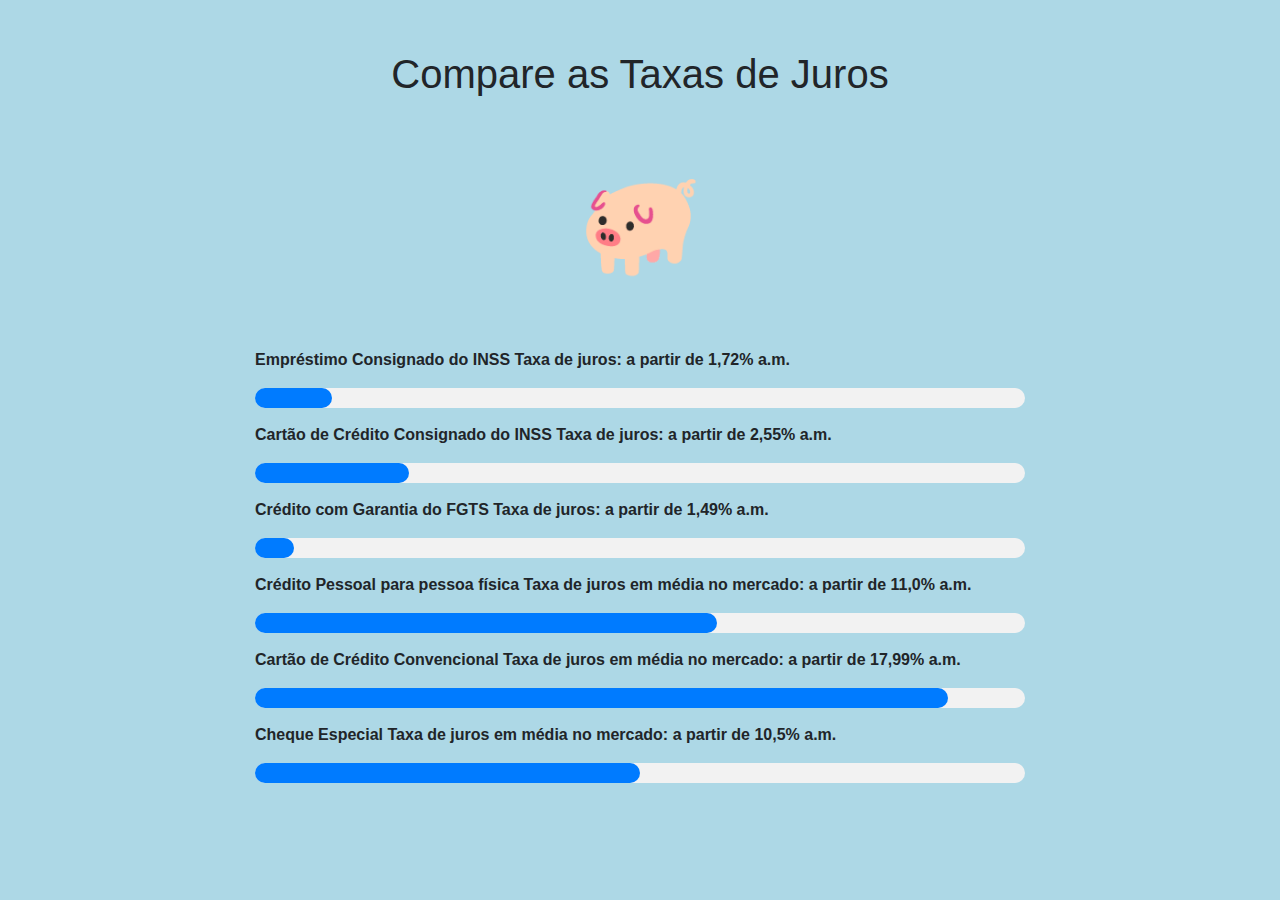
<file: HTMLPage1.html>
﻿<!DOCTYPE html>
<html lang="pt-br">
<head>
    <meta charset="UTF-8">
    <meta name="viewport" content="width=device-width, initial-scale=1.0">
    <title>Comparação de Taxas de Juros</title>
    <link rel="stylesheet" href="https://stackpath.bootstrapcdn.com/bootstrap/4.5.2/css/bootstrap.min.css">
    <style>
        /* Estilos personalizados */
        body {
            background-color: lightblue; /* Alterado para se parecer com a imagem */
            font-family: Arial, sans-serif;
        }

        .container {
            max-width: 800px;
            margin: 50px auto;
        }

        .titulo {
            text-align: center;
            margin-bottom: 30px;
        }

        .porquinho {
            display: block;
            margin: 50px auto;
            font-size: 100px; /* Aumentado o tamanho para se parecer com a imagem */
            color: pink; /* Alterado para se parecer com a imagem */
            text-align: center; /* Centralizado para se parecer com a imagem */
        }

        .barra-titulo {
            font-weight: bold;
        }

        .barra-progresso {
            height: 20px;
            background-color: #f2f2f2;
            border-radius: 10px;
            margin-bottom: 15px;
        }

        .progresso {
            height: 100%;
            border-radius: 10px;
            background-color: #007bff;
        }
    </style>
</head>
<body>

    <div class="container">
        <h1 class="titulo">Compare as Taxas de Juros</h1>

        <!-- Imagem do porquinho -->
        <div class="porquinho">🐖</div> <!-- Alterado para um emoji de porquinho -->
        <!-- Barra para o Empréstimo Consignado do INSS -->
        <div class="barra">
            <p class="barra-titulo">Empréstimo Consignado do INSS <span class="taxa">Taxa de juros: a partir de 1,72% a.m.</span></p>
            <div class="barra-progresso">
                <div class="progresso" style="width: 10%;"></div>
            </div>
        </div>

        <!-- Barra para o Cartão de Crédito Consignado do INSS -->
        <div class="barra">
            <p class="barra-titulo">Cartão de Crédito Consignado do INSS <span class="taxa">Taxa de juros: a partir de 2,55% a.m.</span></p>
            <div class="barra-progresso">
                <div class="progresso" style="width: 20%;"></div>
            </div>
        </div>

        <!-- Barra para o Crédito com Garantia do FGTS -->
        <div class="barra">
            <p class="barra-titulo">Crédito com Garantia do FGTS <span class="taxa">Taxa de juros: a partir de 1,49% a.m.</span></p>
            <div class="barra-progresso">
                <div class="progresso" style="width: 5%;"></div>
            </div>
        </div>

        <!-- Barra para o Crédito Pessoal para pessoa física -->
        <div class="barra">
            <p class="barra-titulo">Crédito Pessoal para pessoa física <span class="taxa">Taxa de juros em média no mercado: a partir de 11,0% a.m.</span></p>
            <div class="barra-progresso">
                <div class="progresso" style="width: 60%;"></div>
            </div>
        </div>

        <!-- Barra para o Cartão de Crédito Convencional -->
        <div class="barra">
            <p class="barra-titulo">Cartão de Crédito Convencional <span class="taxa">Taxa de juros em média no mercado: a partir de 17,99% a.m.</span></p>
            <div class="barra-progresso">
                <div class="progresso" style="width: 90%;"></div>
            </div>
        </div>

        <!-- Barra para o Cheque Especial -->
        <div class="barra">
            <p class="barra-titulo">Cheque Especial <span class="taxa">Taxa de juros em média no mercado: a partir de 10,5% a.m.</span></p>
            <div class="barra-progresso">
                <div class="progresso" style="width: 50%;"></div>
            </div>
        </div>

    </div>

</body>
</html>
</file>
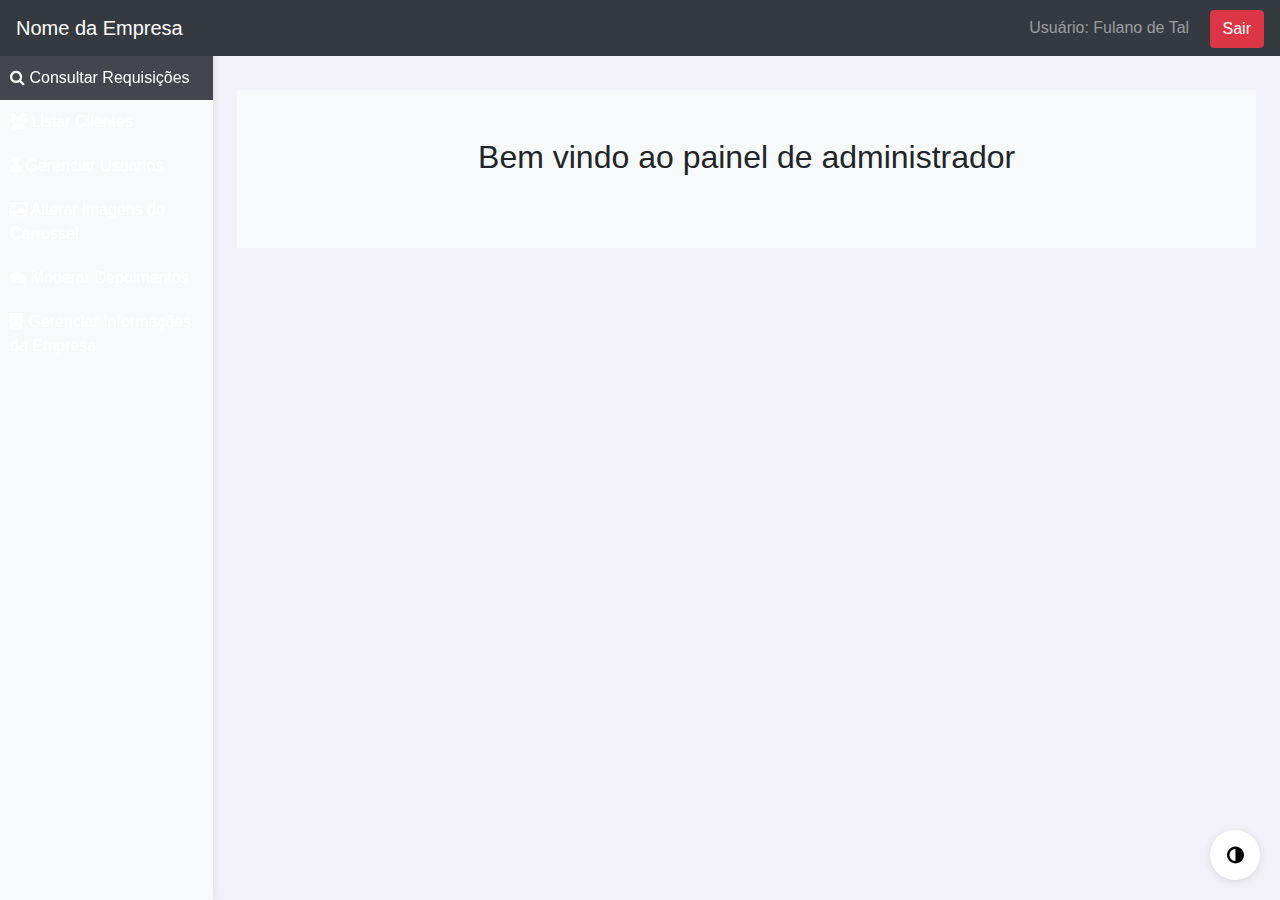
<file: admin/admin.html>
<!DOCTYPE html>
<html lang="pt-BR">
<head>
    <meta charset="UTF-8">
    <meta name="viewport" content="width=device-width, initial-scale=1.0">
    <title>Painel Administrativo - CONFINTER</title>
    <link rel="stylesheet" href="https://cdnjs.cloudflare.com/ajax/libs/font-awesome/4.7.0/css/font-awesome.min.css">
    <link rel="stylesheet" href="https://stackpath.bootstrapcdn.com/bootstrap/4.5.2/css/bootstrap.min.css">
    <style>
        body {
            background-color: #f3f2f8;
        }
        .sidebar {
            position: fixed;
            top: 0;
            bottom: 0;
            left: 0;
            z-index: 100;
            padding: 48px 0 0;
            box-shadow: 0 1px 10px rgba(0, 0, 0, 0.1);
            background-color: #2e2e35;
            color: #fff;
        }
        .sidebar.dark-theme {
            background-color: #141418;
            color: #fff;
        }
        .sidebar-sticky {
            position: relative;
            top: 0;
            height: calc(100vh - 48px);
            padding-top: 0.5rem;
            overflow-x: hidden;
            overflow-y: auto;
        }
        .nav-link {
            color: #fff !important;
            padding: 10px;
            transition: background-color 0.2s;
        }
        .nav-link:hover {
            background-color: #454550 !important;
        }
        .active {
            background-color: #454550 !important;
        }
        main {
            padding: 90px 30px 50px; /* Ajustado para acomodar a barra superior */
        }
        .card {
            background-color: #fff;
            border: none;
            border-radius: 8px;
            box-shadow: 0 2px 10px rgba(0, 0, 0, 0.1);
            transition: box-shadow 0.2s;
        }
        .card:hover {
            box-shadow: 0 4px 15px rgba(0, 0, 0, 0.2);
        }
        .modal-content {
            background-color: #fff;
            border: none;
            border-radius: 8px;
            box-shadow: 0 2px 10px rgba(0, 0, 0, 0.1);
            transition: box-shadow 0.2s;
        }
        .modal-content .modal-header, .modal-content .modal-footer {
            border: none;
            border-radius: 8px;
        }
        .btn-primary, .btn-danger {
            border-radius: 4px;
            transition: background-color 0.2s;
        }
        .btn-primary:hover, .btn-danger:hover {
            background-color: #454550;
        }
        .menu-icon {
            margin-bottom: 5px;
        }
        .theme-toggler {
            position: fixed;
            bottom: 20px;
            right: 20px;
            background-color: #fff;
            border-radius: 50%;
            width: 50px;
            height: 50px;
            box-shadow: 0 2px 10px rgba(0, 0, 0, 0.1);
            display: flex;
            align-items: center;
            justify-content: center;
            cursor: pointer;
        }
        .theme-toggler i {
            color: #000;
            font-size: 20px;
        }
        .dark-theme .theme-toggler i {
            color: #fff;
        }
        .dark-theme {
            background-color: #141418 !important;
            color: #fff !important;
        }
        .dark-theme main {
            color: #fff;
        }
        .dark-theme .card {
            background-color: #2e2e35;
            color: #fff;
        }
        .dark-theme .modal-content {
            background-color: #2e2e35;
            color: #fff;
        }
    </style>
</head>
<body>

<!-- Barra de Navegação -->
<nav class="navbar navbar-dark bg-dark fixed-top">
  <span class="navbar-brand mb-0 h1">Nome da Empresa</span>
  <div class="ml-auto">
    <span class="navbar-text mr-3">Usuário: Fulano de Tal</span>
    <a href="#" class="btn btn-danger">Sair</a>
  </div>
</nav>

<!-- Sidebar -->
<div class="container-fluid">
  <div class="row">
    <nav class="col-md-2 d-none d-md-block bg-light sidebar">
      <div class="sidebar-sticky">
        <ul class="nav flex-column">
          <li class="nav-item">
            <a class="nav-link active" href="" onclick="openFuncionalidade('consultar_requisicoes.php')">
              <i class="fa fa-search menu-icon"></i> Consultar Requisições
            </a>
          </li>
          <li class="nav-item">
            <a class="nav-link" href="#" onclick="openFuncionalidade('listar_clientes.php')">
              <i class="fa fa-users menu-icon"></i> Listar Clientes
            </a>
          </li>
          <li class="nav-item">
            <a class="nav-link" href="#" onclick="openFuncionalidade('gerenciar_usuarios.php')">
              <i class="fa fa-user menu-icon"></i> Gerenciar Usuários
            </a>
          </li>
          <li class="nav-item">
            <a class="nav-link" href="#" onclick="openFuncionalidade('upload_imagens.php')">
              <i class="fa fa-image menu-icon"></i> Alterar imagens do Carrossel
            </a>
          </li>
          <li class="nav-item">
            <a class="nav-link" href="#" onclick="openFuncionalidade('admin_depoimentos.php')">
              <i class="fa fa-comments menu-icon"></i> Moderar Depoimentos
            </a>
          </li>
          <li class="nav-item">
            <a class="nav-link" href="#" onclick="openModal()">
              <i class="fa fa-building menu-icon"></i> Gerenciar Informações da Empresa
            </a>
          </li>
        </ul>
      </div>
    </nav>

    <main role="main" class="col-md-9 ml-sm-auto col-lg-10 px-md-4">
      <div class="album py-5 bg-light">
        <h2 class="text-center mb-4">Bem vindo ao painel de administrador</h2>
        <div id="funcionalidades" class="row">
          <!-- Conteúdo das funcionalidades será carregado aqui -->
        </div>
      </div>
    </main>
  </div>
</div>

<!-- Modal de Edição -->
<div id="modal" class="modal" style="display:none;">
    <div class="modal-content">
        <span class="close" onclick="closeModal()">&times;</span>
        <h2>Editar Empresa</h2>
        <form id="editForm" action="edit.php" method="POST">
            <label for="tel">Telefone:</label>
            <input type="text" id="tel" name="tel">
            <label for="celular">Celular:</label>
            <input type="text" id="celular" name="celular">
            <label for="email">Email:</label>
            <input type="email" id="email" name="email">
            <label for="descricao">Descrição:</label>
            <textarea id="descricao" name="descricao"></textarea>
            <h3>Endereço</h3>
            <label for="logradouro">Logradouro:</label>
            <input type="text" id="logradouro" name="logradouro">
            <label for="numero">Número:</label>
            <input type="text" id="numero" name="numero">
            <label for="bairro">Bairro:</label>
            <input type="text" id="bairro" name="bairro">
            <label for="cidade">Cidade:</label>
            <input type="text" id="cidade" name="cidade">
            <label for="estado">Estado:</label>
            <input type="text" id="estado" name="estado">
            <label for="cep">CEP:</label>
            <input type="text" id="cep" name="cep">
            <input type="submit" value="Salvar">
        </form>
        <!-- Botão Voltar -->
        <button onclick="closeModal()" class="btn-voltar">Voltar</button>
    </div>
</div>

<!-- Script para abrir e fechar o modal -->
<script>
    function openModal() {
        document.getElementById('modal').style.display = 'block';
    }

    function closeModal() {
        document.getElementById('modal').style.display = 'none';
    }
</script>

<style>
    /* Estilo para o modal */
    .modal {
        display: none;
        position: fixed;
        z-index: 1;
        padding-top: 100px;
        left: 0;
        top: 0;
        width: 100%;
        height: 100%;
        overflow: auto;
        background-color: rgb(0,0,0);
        background-color: rgba(0,0,0,0.4);
    }

    /* Estilo para o conteúdo do modal */
    .modal-content {
        background-color: #fefefe;
        margin: auto;
        padding: 20px;
        border: 1px solid #888;
        width: 50%; /* Defina a largura desejada para o modal */
        border-radius: 10px;
    }

    /* Estilo para o botão Voltar */
    .btn-voltar {
        background-color: #f44336;
        color: white;
        padding: 10px 20px;
        border: none;
        border-radius: 5px;
        cursor: pointer;
        margin-top: 10px;
        transition: background-color 0.3s;
    }

    .btn-voltar:hover {
        background-color: #d32f2f;
    }
</style>

<!-- Menu flutuante para mudar o tema -->
<div class="theme-toggler" onclick="toggleTheme()">
    <i class="fa fa-adjust"></i>
</div>

<!-- Script para abrir e fechar o modal -->
<script>
    function openModal() {
        document.getElementById('modal').style.display = 'block';
    }

    function closeModal() {
        document.getElementById('modal').style.display = 'none';
    }

    function openFuncionalidade(url) {
        var xhttp = new XMLHttpRequest();
        xhttp.onreadystatechange = function() {
            if (this.readyState == 4 && this.status == 200) {
                document.getElementById("funcionalidades").innerHTML = this.responseText;
            }
        };
        xhttp.open("GET", url, true);
        xhttp.send();
    }

    function toggleTheme() {
        document.body.classList.toggle("dark-theme");
    }
</script>

<!-- Bootstrap e jQuery -->
<script src="https://code.jquery.com/jquery-3.5.1.slim.min.js"></script>
<script src="https://cdn.jsdelivr.net/npm/@popperjs/core@2.9.3/dist/umd/popper.min.js"></script>
<script src="https://stackpath.bootstrapcdn.com/bootstrap/4.5.2/js/bootstrap.min.js"></script>

</body>
</html>
</file>
